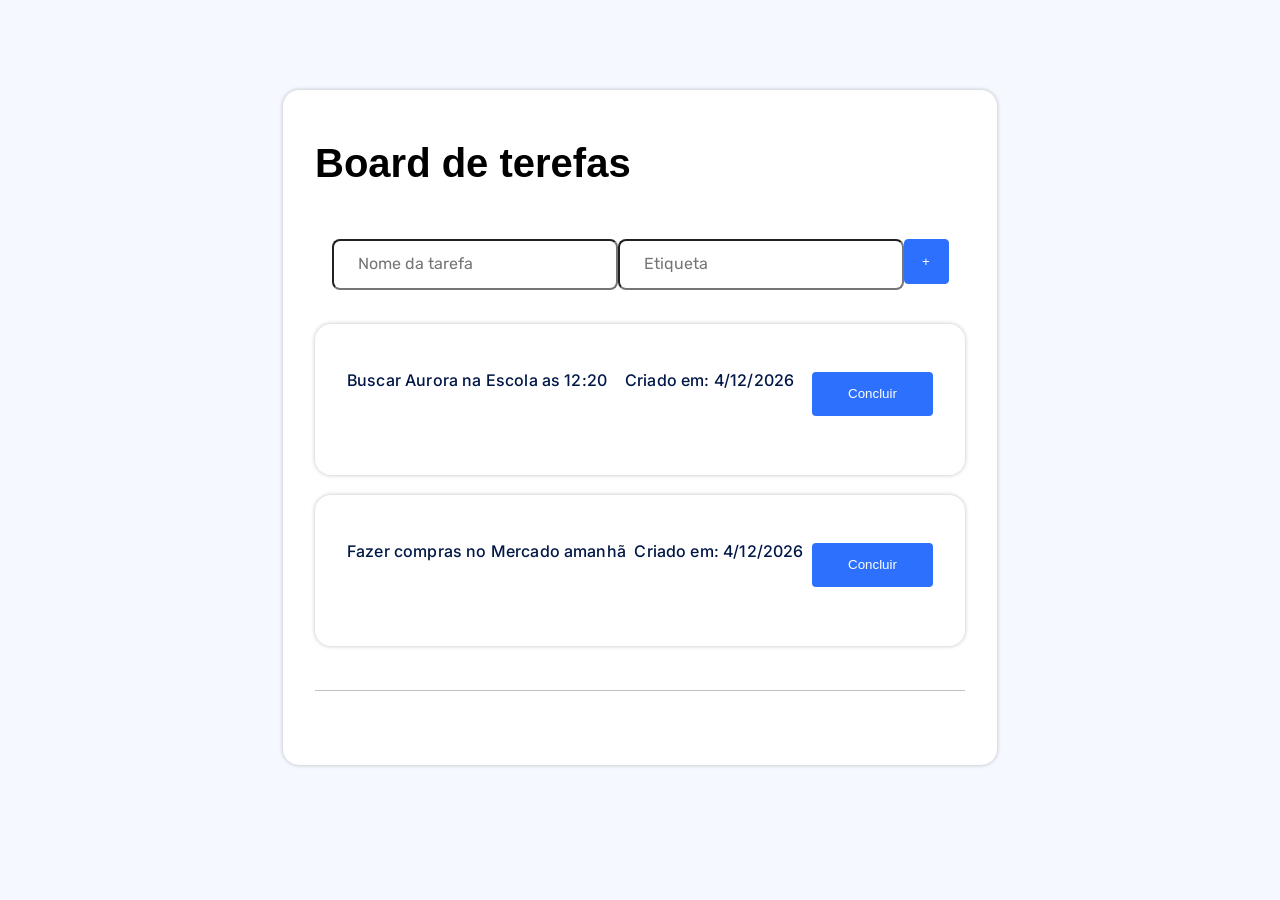
<file: index.html>
<!DOCTYPE html>
<html lang="pt-br">
<head>
    <meta charset="UTF-8">
    <meta name="viewport" content="width=device-width, initial-scale=1.0">
    <title>Gerenciador de Tarefas - Projeto Final</title>
    <script src="index.js"></script>
    <link rel="stylesheet" href="Style.css">
    <style>
        @import url('https://fonts.googleapis.com/css2?family=Inter:ital,opsz,wght@0,14..32,100..900;1,14..32,100..900&family=Rubik:ital,wght@0,300..900;1,300..900&display=swap');
        </style>
<body>
    <main>
       <h1>Board de terefas</h1> 
       <section id="input-tarefas">
        <form id="input-form">
            <input type="text" id="descricao" placeholder="Nome da tarefa">
            <input type="text" id="descricao-etiqueta" placeholder="Etiqueta">
            <button type="submit" aria-label="cadastrar">+</button>  
        </form>
       </section>
       <section id="selecao-de-lista">
        <ul id="lista"> </ul>
        </section>
        <footer id="footer-concluidas">
        </footer>
    </main>
 
</body>
</html>
</file>
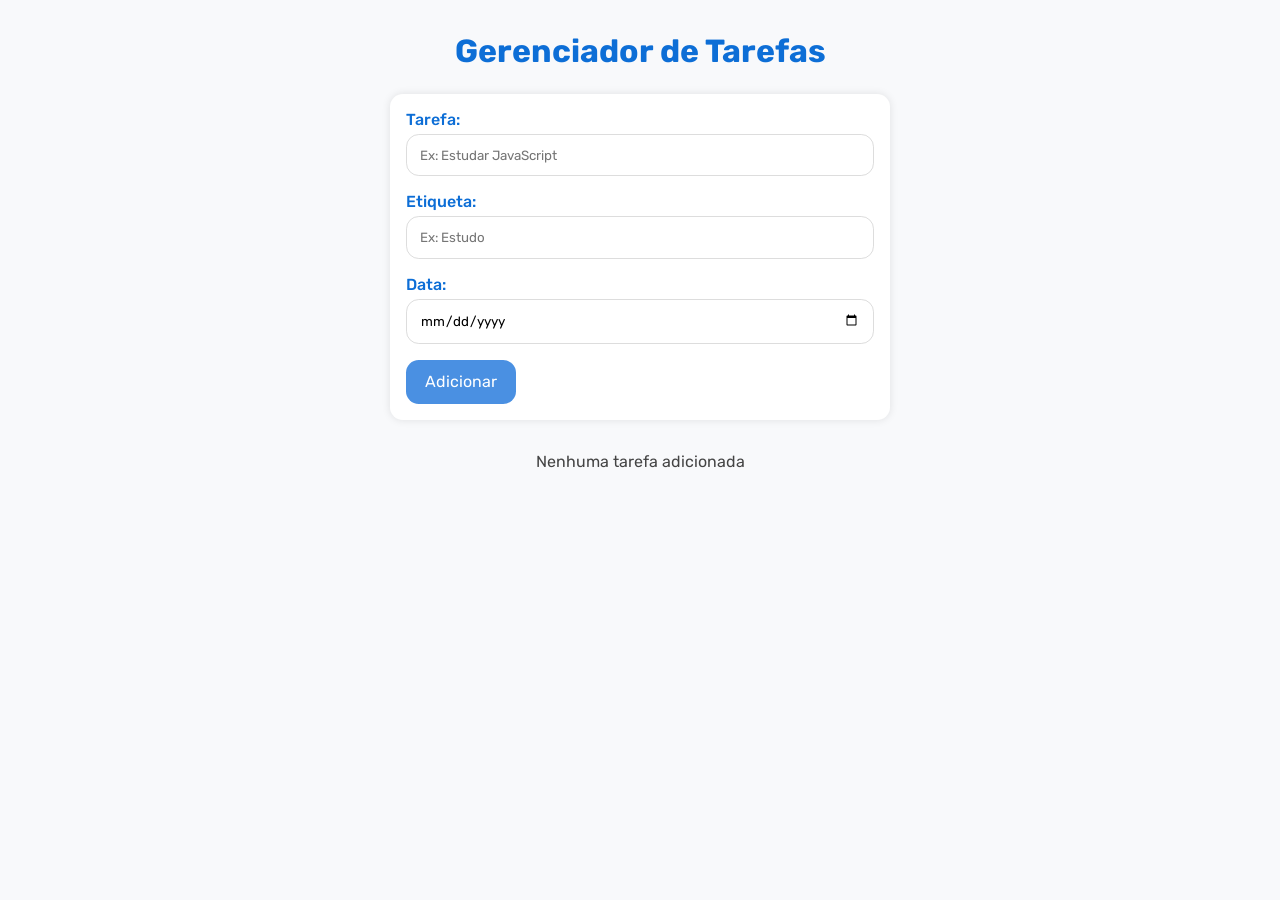
<file: Projeto-Gerenciador-de-Tarefas/index.html>
<!DOCTYPE html>
<html lang="pt-BR">
<head>
  <meta charset="UTF-8">
  <meta name="viewport" content="width=device-width, initial-scale=1.0">
  <title>Gerenciador de Tarefas</title>
  <link href="https://fonts.googleapis.com/css2?family=Rubik:wght@400;500;700&display=swap" rel="stylesheet">
  <link rel="stylesheet" href="style.css">
</head>

<body>
  <header>
    <h1>Gerenciador de Tarefas</h1>
  </header>

  <main>
    <section aria-label="Formulário de criação de tarefas">
      <form id="task-form">
        <div class="form-group">
          <label for="task-input">Tarefa:</label>
          <input type="text" id="task-input" placeholder="Ex: Estudar JavaScript" required>
        </div>

        <div class="form-group">
          <label for="tag-input">Etiqueta:</label>
          <input type="text" id="tag-input" placeholder="Ex: Estudo">
        </div>

        <div class="form-group">
          <label for="date-input">Data:</label>
          <input type="date" id="date-input">
        </div>

        <button type="submit" id="add-task">Adicionar</button>
      </form>
    </section>

    <section aria-label="Lista de tarefas">
      <ul id="task-list" class="task-list" aria-live="polite"></ul>
    </section>

    <footer>
      <p id="task-counter">Nenhuma tarefa concluída</p>
    </footer>
  </main>

  <script src="javascript.js"></script>
</body>
</html>
</file>
<file: Style.css>
.inter-<uniquifier> {
    font-family: "Inter", sans-serif;
    font-optical-sizing: auto;
    font-weight: <weight>;
    font-style: normal;
  }



html{
    width: 100%;
    height: 100%;
    box-sizing: border-box;
    font-family: sans-serif;
    font-size: 10px;

}

body{
    width: 100%;
    height: 90% auto;
    background: rgba(245, 249, 255, 1);
    margin: 0;
    display: flex;
    justify-content: center;
    align-items: center;
    padding: 90px 0;
}

main{
    width: 650px;
    height: 100% auto;
    display: flex;
    flex-direction: column;
    align-items: center;
    background: rgba(255, 255, 255, 1);
    border-radius: 16px;
    padding: 24px 32px;
    gap: 24px;
    box-shadow: 0px 0px 4px 0px rgba(0, 0, 0, 0.25);
}

h1{
    width: 100%;
    height: 47px;
    font-size: 4rem;
    font-size: Rubik;
}

#input-tarafas{
    width: 100%;
    height: 50px;
    gap: 16px;
}

#input-form{
    width: 100%;
    display: flex;
    flex-direction: row;
    justify-content: space-between;
}

#input-form > input{
    width: 234px;
    height: 100%;
    padding: 16px 24px 16px 24px;
    gap: 10px;
    border-radius: 8px;
    border: 1px 0px 0px 0px;
    opacity: 0px;
}

#input-form > input::placeholder{
    font-size: 1.6rem;
    font-family: Rubik;
}

#input-form > button{
    width: 45px;
    height: 45px;
    gap: 0px;
    border-radius: 4px;
    border: 1px 0px 0px 0px;
    opacity: 0px;
    background: rgba(45, 112, 253, 1);
    color: #fff;
    border: 1px solid rgba(45, 112, 253, 1);
}

.inputBotao-label-container{
    width: 100%;
    height: 55px;
    display: flex;
    justify-content: space-between;
    opacity: 0px;
    font-family: Inter;
    font-size: 1.6rem;
    font-weight: 500;
    line-height: 17.6px;
    letter-spacing: 0.01em;
    text-align: left;
    text-underline-position: from-font;
    text-decoration-skip-ink: none;
    color: rgba(0, 23, 71, 1);

    & > button{
        width: 121px;
        height: 44px;
        padding: 12px 24px 12px 24px;
        gap: 8px;
        border-radius: 4px;
        border: 1px;
        opacity: 0px;
        background: rgba(45, 112, 253, 1);
        color: #fff;
        cursor: pointer;

    }
    & > p {
        width: 7%;
        height: 70%;
        margin-top: 0;
        background-image: url(img/image.png);
        background-repeat: no-repeat;
        display: none;
    }
}

#selecao-de-lista > #lista{
   padding: 0;
}

#selecao {
    border: 2px solid rgb(53, 51, 51);
}

#selecao-de-lista > #lista > li{
    width: 586px;
    height: 103px;
    display: flex;
    justify-content: left;
    align-items: center;
    padding: 24px 32px 24px 32px;
    margin-bottom: 20px;
    gap: 8px;
    border-radius: 16px;
    border: 1px 0px 0px 0px;
    opacity: 0px;
    box-shadow: 0px 0px 4px 0px rgba(0, 0, 0, 0.25);
}

#footer-concluidas {
    width: 100%;
    height: 50px;
    display: flex;
    flex-direction: row-reverse;
    justify-content: space-between;
    align-items: center;
    border-top: 1px solid rgba(0, 0, 0, 0.25);
    font-size: 1.5rem;
}
   
/* Tarefa Responcividade Mobile */

@media only screen and (max-width: 767px){
    
    main{
        width: 80%;
        height: 100%;
        display: flex;
        flex-direction: column;
        align-items: center;
    }

    h1{
        width: 100%;
        height: 38px;
        margin-bottom: 5px;
        font-size: 3.2rem;
        font-weight: 600;
        color: rgba(17, 23, 94, 1);
    }

    #input-tarafas{
        width: 100%;
        height: 100%;
        gap: 16px;        
    }

    #input-form{
        width: 100%;
        height: 100%;
        display: flex;
        flex-direction: column;
    }

    #input-form > input{
        width: 85%;
        margin-bottom: 10px;
    }

    #input-form > button{
        width: 100%;
        height: 45px;
        font-size: 1.8rem;
        margin: 10px 0;
    }
    
    .inputBotao-label-container{
        width: 100%;
        height: 100%;
        flex-direction: column;
    }
    
    #selecao-de-lista {
        width: 100%;
        flex-direction: column;
        margin: 0;
    }

    #selecao-de-lista > #lista{
       width: 100%;
       padding: 0;
       flex-direction: column;
       align-items: center;
    }

    #selecao-de-lista > #lista > li{
        width: 80%;
        height: 204px;
        font-size: 1.6rem;
        text-align: left;
    }

    .inputBotao-label-container{
        width: 100%;
        padding: 20px;
        display: flex;
        flex-direction: column;        
        align-items: center;
        line-height: 30px;
        text-align: left;
    }

    .inputBotao-label-container > label {
        width: 100%;
    }
    .inputBotao-label-container p {
            width: 20%;
            height: 20%;
    }
    
    .inputBotao-label-container span{
        width: 100%;
        font-size: 1.4rem;
        color: rgba(177, 186, 203, 1);
        text-align: left;

    }
}
</file>
<file: Projeto-Gerenciador-de-Tarefas/style.css>
:root {
  --primary-color: rgb(74, 144, 226);
  --bg-color: #f8f9fb;
  --text-color: #0d6ed6;
  --border-radius: 0.8rem;
}

* {
  box-sizing: border-box;
  margin: 0;
  padding: 0;
  font-family: 'Rubik', sans-serif;
}

body {
  background: var(--bg-color);
  color: var(--text-color);
  padding: 2rem;
  display: flex;
  flex-direction: column;
  align-items: center;
  min-height: 100vh;
}

header h1 {
  text-align: center;
  margin-bottom: 1.5rem;
}

form {
  display: flex;
  flex-wrap: wrap;
  gap: 1rem;
  background: #fff;
  padding: 1rem;
  border-radius: var(--border-radius);
  box-shadow: 0 0 0.5rem rgba(0,0,0,0.1);
  width: 100%;
  max-width: 500px;
}

.form-group {
  flex: 1 1 100%;
}

label {
  display: block;
  font-weight: 500;
  margin-bottom: 0.3rem;
}

input {
  width: 100%;
  padding: 0.8rem;
  border: 1px solid #ddd;
  border-radius: var(--border-radius);
}

button {
  background: var(--primary-color);
  color: white;
  border: none;
  padding: 0.8rem 1.2rem;
  border-radius: var(--border-radius);
  cursor: pointer;
  font-size: 1rem;
  transition: background 0.3s ease;
}

button:hover {
  background: #357ac9;
}

.task-list {
  list-style: none;
  margin-top: 2rem;
  width: 100%;
  max-width: 500px;
  padding: 0;
}

.task-item {
  background: #fff;
  padding: 1rem;
  margin-bottom: 1rem;
  border-radius: var(--border-radius);
  display: flex;
  justify-content: space-between;
  align-items: center;
  flex-wrap: wrap;
  box-shadow: 0 0 0.3rem rgba(0,0,0,0.1);
}

.task-info p {
  margin-bottom: 0.3rem;
}

.task-info small {
  color: #666;
}

.task-item.completed {
  background: #e0f7e9;
  text-decoration: line-through;
  color: #555;
}

footer {
  text-align: center;
  margin-top: 2rem;
  color: #444;
}

@media (max-width: 480px) {
  form {
    flex-direction: column;
  }
}
</file>
